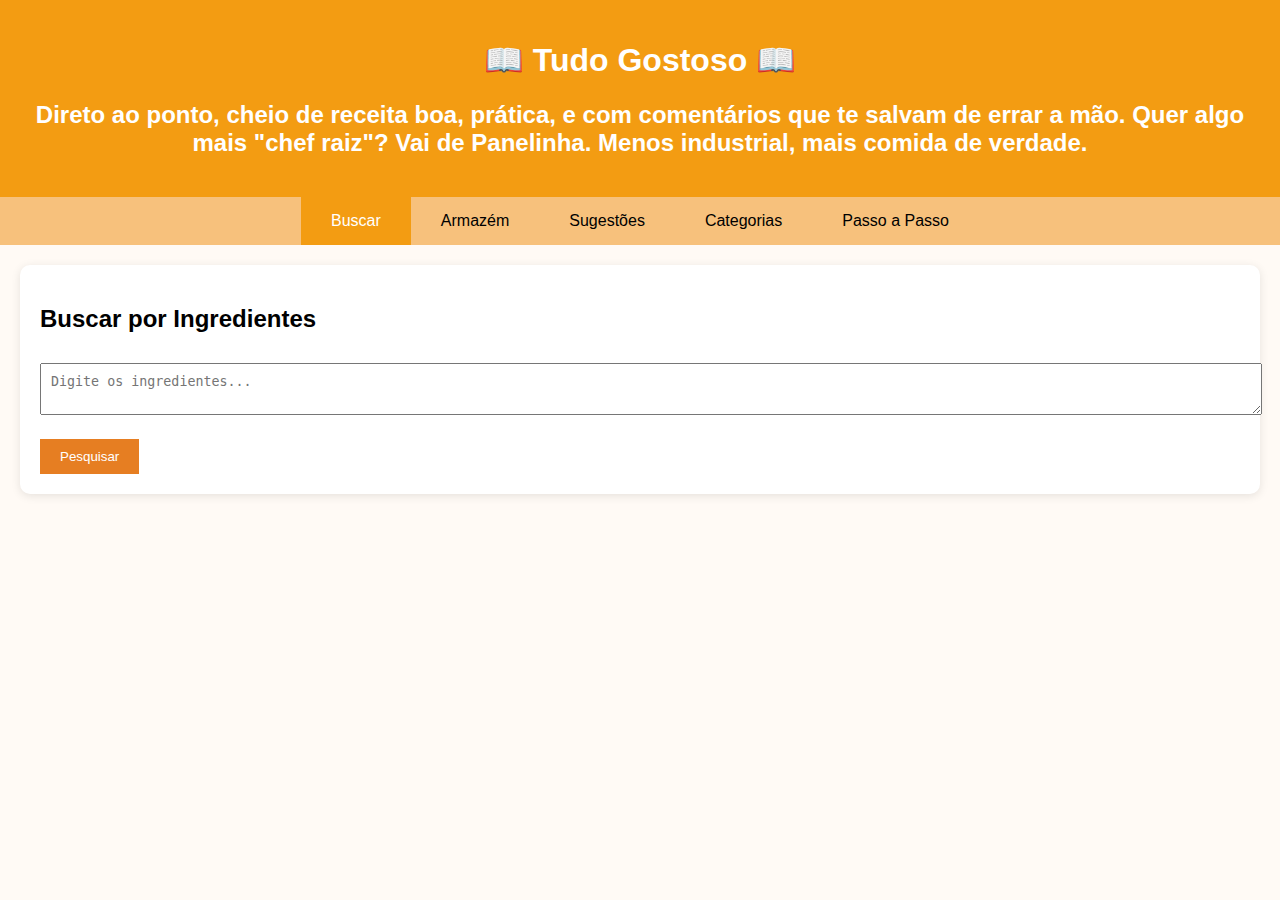
<file: index.html>
<!DOCTYPE html>
<html lang="pt-BR">
<head>
  <meta charset="UTF-8" />
  <meta name="viewport" content="width=device-width, initial-scale=1.0"/>
  <title>Livro de Receitas</title>
  <link rel="stylesheet" href="style.css">
</head>
<body>
  <header>
    <h1>📖 Tudo Gostoso 📖</h1>
    <h2>Direto ao ponto, cheio de receita boa, prática, e com comentários que te salvam de errar a mão.

Quer algo mais "chef raiz"? Vai de Panelinha. Menos industrial, mais comida de verdade.</h2>
  </header>

  <nav>
    <button onclick="showSection('buscar')" class="active">Buscar</button>
    <button onclick="showSection('armazem')">Armazém</button>
    <button onclick="showSection('sugestoes')">Sugestões</button>
    <button onclick="showSection('categorias')">Categorias</button>
    <button onclick="showSection('passo')">Passo a Passo</button>
  </nav>

  <main>
    <div id="buscar" class="section active">
      <div class="card">
        <h2>Buscar por Ingredientes</h2>
        <textarea placeholder="Digite os ingredientes..."></textarea>
        <button class="recipe">Pesquisar</button>
      </div>
    </div>

    <div id="armazem" class="section">
      <div class="card">
        <h2>Armazém de Receitas</h2>
        <ul>
          <li>Panqueca de Banana <a href="editar.html" class="edit-btn">Editar</a></li>
          <li>Strogonoff de Frango <a href="editar.html" class="edit-btn">Editar</a></li>
          <li>Arroz de Forno <a href="editar.html" class="edit-btn">Editar</a></li>
        </ul>
      </div>
    </div>

    <div id="sugestoes" class="section">
      <div class="card">
        <h2>Sugestão do Dia</h2>
        <p>Que tal experimentar uma <strong>salada de grão-de-bico com abacate</strong>?</p>
      </div>
    </div>

    <div id="categorias" class="section">
      <div class="card">
        <h2>Categoria de Receitas</h2>
        <select>
          <option>Massas</option>
          <option>Doces</option>
          <option>Veganas</option>
          <option>Fitness</option>
          <option>Tradicionais</option>
        </select>
      </div>
    </div>

    <div id="passo" class="section">
      <div class="card">
        <h2>Passo a Passo</h2>
        <ol>
          <li>Escolha sua receita favorita.</li>
          <li>Veja os ingredientes e modo de preparo.</li>
          <li>Siga o passo a passo com calma.</li>
          <li>Bom apetite!</li>
        </ol>
      </div>
    </div>
  </main>

  <script>
    function showSection(id) {
      document.querySelectorAll('.section').forEach(sec => sec.classList.remove('active'));
      document.querySelectorAll('nav button').forEach(btn => btn.classList.remove('active'));
      document.getElementById(id).classList.add('active');
      event.target.classList.add('active');
    }
  </script>
</body>
</html>
</file>
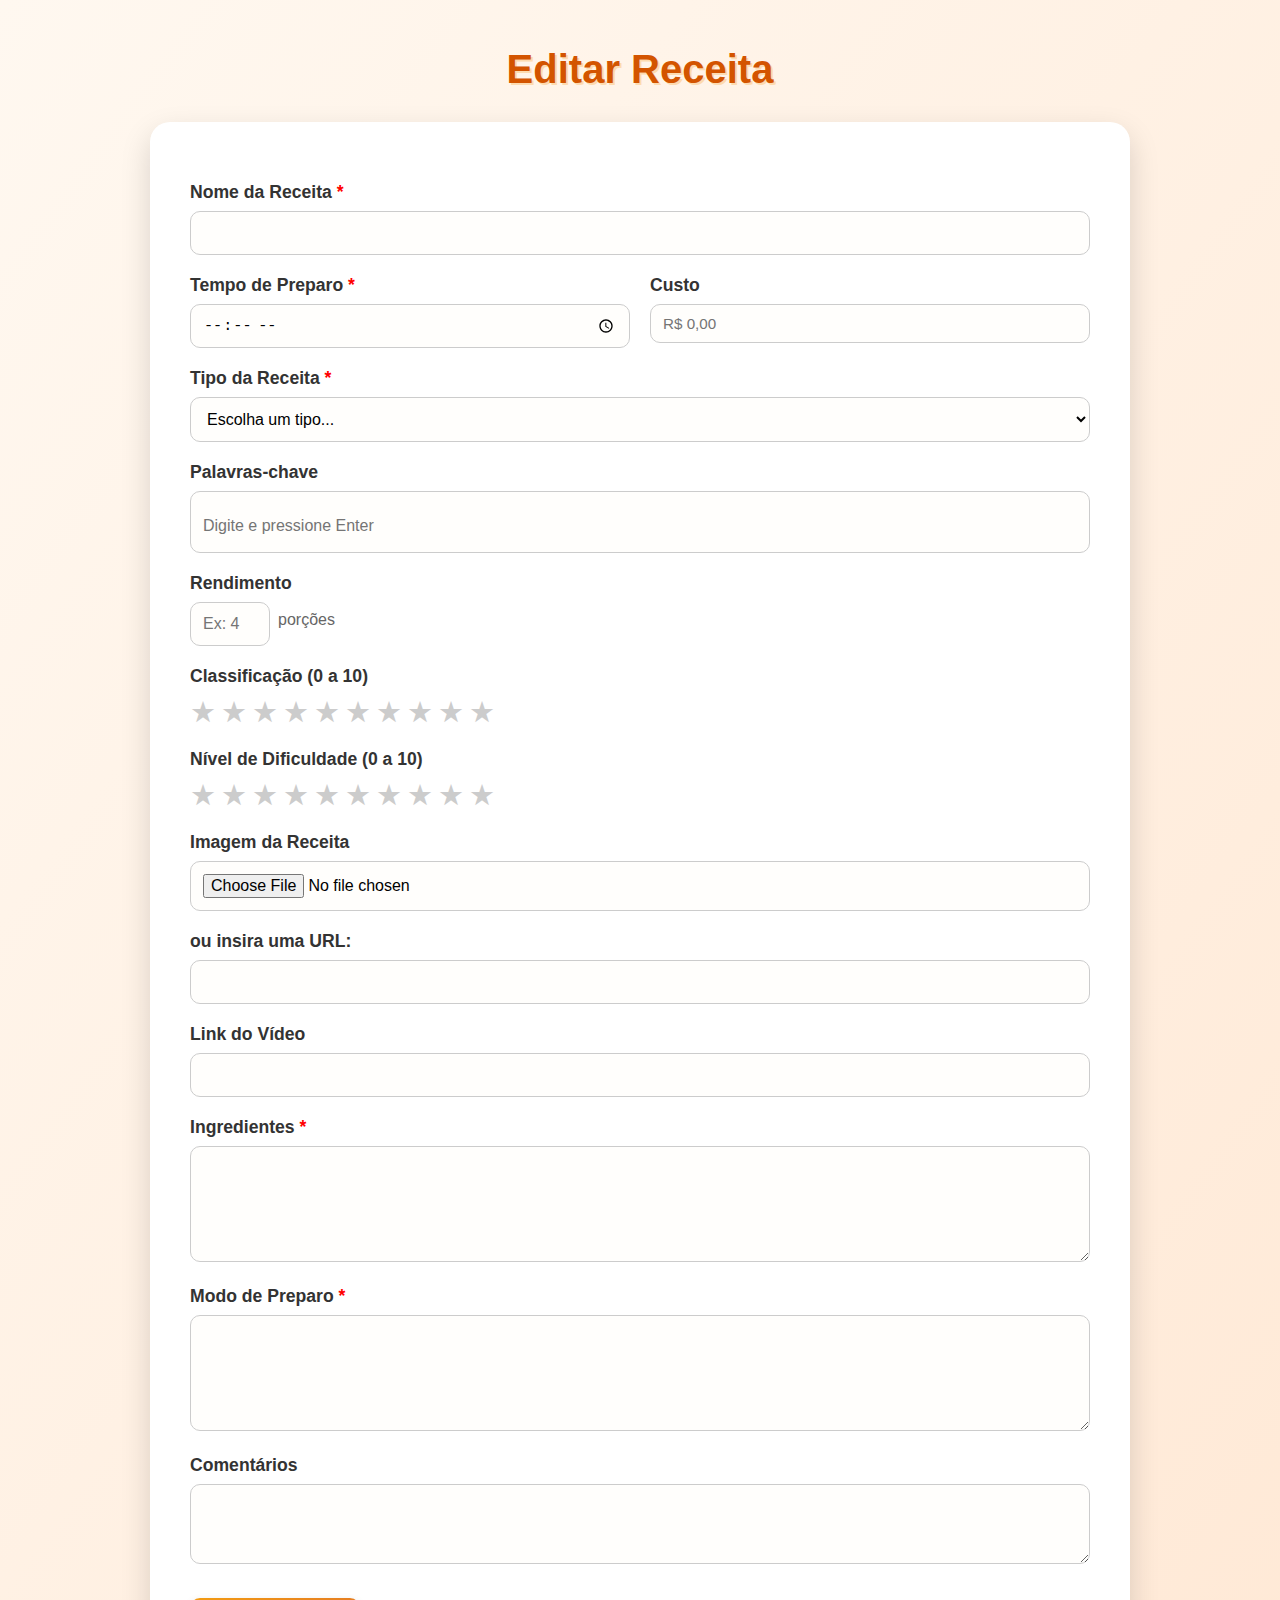
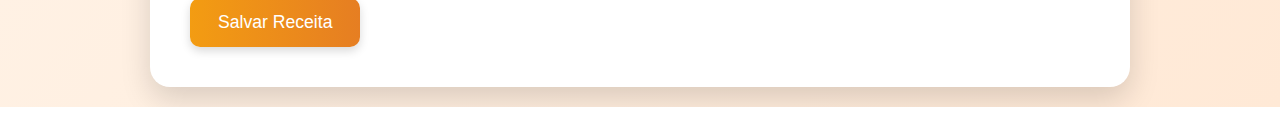
<file: editar.html>
<!DOCTYPE html>
<html lang="pt-BR">
  <head>
    <meta charset="UTF-8" />
    <meta name="viewport" content="width=device-width, initial-scale=1.0"/>
    <title>Editar Receita</title>
    <style>
      body {
        font-family: 'Segoe UI', sans-serif;
        background: linear-gradient(to bottom right, #fff8f0, #ffe9d6);
        margin: 0;
        padding: 20px;
        animation: fadeIn 0.8s ease-in-out;
      }
      @keyframes fadeIn {
        from { opacity: 0; transform: translateY(20px); }
        to { opacity: 1; transform: translateY(0); }
      }
      h1 {
        text-align: center;
        color: #d35400;
        font-size: 2.5rem;
        margin-bottom: 30px;
        text-shadow: 2px 2px 0 #fddbb0;
        animation: pulse 2s infinite;
      }
      @keyframes pulse {
        0%, 100% { transform: scale(1); }
        50% { transform: scale(1.03); }
      }
      .form-card {
        background: white;
        border-radius: 20px;
        box-shadow: 0 12px 30px rgba(0,0,0,0.15);
        padding: 40px;
        max-width: 900px;
        margin: 0 auto;
        animation: slideIn 0.6s ease-out;
      }
      @keyframes slideIn {
        from { transform: translateY(50px); opacity: 0; }
        to { transform: translateY(0); opacity: 1; }
      }
      label {
        display: block;
        margin-top: 20px;
        font-weight: 600;
        font-size: 1.1rem;
        color: #333;
      }
      .required::after {
        content: ' *';
        color: red;
      }
      input, textarea, select {
        width: 100%;
        padding: 12px;
        margin-top: 8px;
        border-radius: 10px;
        border: 1px solid #ccc;
        font-size: 1rem;
        box-sizing: border-box;
        transition: 0.3s;
        background-color: #fffefc;
      }
      input:focus, textarea:focus, select:focus {
        border-color: #f39c12;
        outline: none;
        box-shadow: 0 0 8px rgba(243, 156, 18, 0.5);
      }
      .inline-group {
        display: flex;
        gap: 20px;
        align-items: flex-start;
        flex-wrap: wrap;
      }
      .inline-group .field {
        flex: 1;
        min-width: 140px;
      }
      /* Estilo custo e tempo menores */
      .inline-group.small input {
        width: 100%;
        padding: 10px 12px;
        font-size: 0.95rem;
      }
      /* Preview Imagem e Vídeo */
      .preview-img {
        display: block;
        max-width: 100%;
        max-height: 200px;
        margin-top: 10px;
        border-radius: 10px;
        box-shadow: 0 4px 10px rgba(0,0,0,0.1);
      }
      .video-preview {
        margin-top: 10px;
        width: 100%;
        height: 315px;
        border: none;
        border-radius: 10px;
        box-shadow: 0 4px 10px rgba(0,0,0,0.1);
      }
      /* Botão */
      button {
        background: linear-gradient(to right, #f39c12, #e67e22);
        color: white;
        padding: 14px 28px;
        border: none;
        margin-top: 30px;
        cursor: pointer;
        border-radius: 10px;
        font-size: 1.1rem;
        transition: all 0.3s ease;
        box-shadow: 0 4px 10px rgba(0,0,0,0.15);
      }
      button:hover {
        background: linear-gradient(to right, #e67e22, #d35400);
        transform: scale(1.05);
        box-shadow: 0 6px 14px rgba(0,0,0,0.25);
      }
      /* Estrelas para classificação e dificuldade */
      .stars {
        display: flex;
        gap: 5px;
        user-select: none;
        margin-top: 8px;
      }
      .star {
        font-size: 1.8rem;
        color: #ccc;
        cursor: pointer;
        transition: color 0.3s;
      }
      .star.filled {
        color: #f39c12;
        text-shadow: 0 0 4px #f39c12aa;
      }
      .star:hover,
      .star:hover ~ .star {
        color: #f39c12;
      }
      /* Palavras-chave estilo tags */
      .tag-container {
        margin-top: 8px;
        border: 1px solid #ccc;
        border-radius: 10px;
        padding: 8px;
        min-height: 44px;
        display: flex;
        flex-wrap: wrap;
        gap: 6px;
        background: #fffefc;
        transition: border-color 0.3s;
      }
      .tag-container:focus-within {
        border-color: #f39c12;
        box-shadow: 0 0 8px rgba(243, 156, 18, 0.5);
      }
      .tag {
        background: #f39c12;
        color: white;
        padding: 6px 10px;
        border-radius: 12px;
        font-size: 0.9rem;
        display: flex;
        align-items: center;
        gap: 6px;
        animation: tagPop 0.3s ease forwards;
      }
      @keyframes tagPop {
        from { transform: scale(0.5); opacity: 0; }
        to { transform: scale(1); opacity: 1; }
      }
      .tag button {
        background: none;
        border: none;
        color: white;
        cursor: pointer;
        font-weight: bold;
        font-size: 1.1rem;
        line-height: 1;
        padding: 0 4px 0 0;
      }
      /* Campo input para adicionar tags */
      .tag-input {
        flex: 1;
        border: none;
        font-size: 1rem;
        padding: 6px 4px;
        min-width: 80px;
        background: transparent;
        outline: none;
      }
      /* Rendimento com unidade */
      .rendimento-field {
        display: flex;
        align-items: center;
        gap: 8px;
      }
      .rendimento-field input {
        flex: 1;
        max-width: 80px;
      }
      .rendimento-unit {
        font-size: 1rem;
        color: #666;
        user-select: none;
      }
      .star {
        font-size: 1.8rem;
        color: #ccc;
        cursor: pointer;
        transition: color 0.3s;
      }
      .star.filled {
        color: #f39c12;
        text-shadow: 0 0 4px #f39c12aa;
      }
    </style>
  </head>
  <body>
    <h1>Editar Receita</h1>
    <div class="form-card">
      <form>

        <label for="nome" class="required">Nome da Receita</label>
        <input type="text" id="nome" name="nome" required />

        <div class="inline-group small">
          <div class="field">
            <label for="tempo" class="required">Tempo de Preparo</label>
            <input type="time" id="tempo" name="tempo" required />
          </div>
          <div class="field">
            <label for="custo">Custo</label>
            <input type="text" id="custo" name="custo" placeholder="R$ 0,00" />
          </div>
        </div>

        <label for="tipoReceita" class="required">Tipo da Receita</label>
        <select id="tipoReceita" name="tipoReceita" required>
          <option value="" disabled selected>Escolha um tipo...</option>
          <option value="entrada">Entrada</option>
          <option value="petisco">Petisco</option>
          <option value="almoco">Almoço</option>
          <option value="jantar">Jantar</option>
          <option value="prato-principal">Prato Principal</option>
          <option value="sobremesa">Sobremesa</option>
          <option value="bebida">Bebida</option>
          <option value="lanche">Lanche</option>
          <option value="outro">Outro</option>
        </select>

        <label for="palavrasChave">Palavras-chave</label>
        <div class="tag-container" tabindex="0" id="tagContainer">
          <input type="text" id="tagInput" class="tag-input" placeholder="Digite e pressione Enter" />
        </div>

        <label for="rendimento">Rendimento</label>
        <div class="rendimento-field">
          <input type="number" id="rendimento" name="rendimento" min="1" placeholder="Ex: 4" />
          <span class="rendimento-unit">porções</span>
        </div>

        <label for="classificacao">Classificação (0 a 10)</label>
        <div class="stars" id="classificacao">
          <!-- 10 estrelas -->
          <span class="star" data-value="1">★</span>
          <span class="star" data-value="2">★</span>
          <span class="star" data-value="3">★</span>
          <span class="star" data-value="4">★</span>
          <span class="star" data-value="5">★</span>
          <span class="star" data-value="6">★</span>
          <span class="star" data-value="7">★</span>
          <span class="star" data-value="8">★</span>
          <span class="star" data-value="9">★</span>
          <span class="star" data-value="10">★</span>
        </div>

        <label for="dificuldade">Nível de Dificuldade (0 a 10)</label>
        <div class="stars" id="dificuldade">
          <span class="star" data-value="1">★</span>
          <span class="star" data-value="2">★</span>
          <span class="star" data-value="3">★</span>
          <span class="star" data-value="4">★</span>
          <span class="star" data-value="5">★</span>
          <span class="star" data-value="6">★</span>
          <span class="star" data-value="7">★</span>
          <span class="star" data-value="8">★</span>
          <span class="star" data-value="9">★</span>
          <span class="star" data-value="10">★</span>
        </div>

        <label for="imagem">Imagem da Receita</label>
        <input type="file" id="uploadImagem" accept="image/*" />
        <label for="imagem">ou insira uma URL:</label>
        <input type="url" id="imagem" name="imagem" />

        <img id="imgPreview" class="preview-img" style="display:none;" alt="Preview da imagem" />

        <label for="video">Link do Vídeo</label>
        <input type="url" id="video" name="video" />
        <iframe id="videoPreview" class="video-preview" style="display:none;" allowfullscreen></iframe>

        <label for="ingredientes" class="required">Ingredientes</label>
        <textarea id="ingredientes" name="ingredientes" rows="5" required></textarea>

        <label for="preparo" class="required">Modo de Preparo</label>
        <textarea id="preparo" name="preparo" rows="5" required></textarea>

        <label for="comentarios">Comentários</label>
        <textarea id="comentarios" name="comentarios" rows="3"></textarea>

        <button type="submit">Salvar Receita</button>
      </form>
    </div>

    <script>
      // Máscara simples para custo
      const custoInput = document.getElementById('custo');
      custoInput.addEventListener('input', function(e) {
        let value = e.target.value.replace(/\D/g, '');
        value = (parseFloat(value) / 100).toFixed(2) + '';
        if(isNaN(value)) {
          e.target.value = '';
          return;
        }
        e.target.value = 'R$ ' + value.replace('.', ',');
      });

      // Preview da imagem upload ou URL
      const uploadImagem = document.getElementById('uploadImagem');
      const imgInput = document.getElementById('imagem');
      const imgPreview = document.getElementById('imgPreview');

      uploadImagem.addEventListener('change', function(e) {
        const file = e.target.files[0];
        if(!file) return;
        const url = URL.createObjectURL(file);
        imgPreview.src = url;
        imgPreview.style.display = 'block';
      });
      imgInput.addEventListener('input', function(e) {
        const url = e.target.value.trim();
        if(url && (url.startsWith('http://') || url.startsWith('https://'))) {
          imgPreview.src = url;
          imgPreview.style.display = 'block';
        } else {
          imgPreview.style.display = 'none';
        }
      });

      // Preview vídeo do YouTube
      const videoInput = document.getElementById('video');
      const videoPreview = document.getElementById('videoPreview');

      videoInput.addEventListener('input', function(e) {
        const url = e.target.value.trim();
        const id = extractYouTubeID(url);
        if(id) {
          videoPreview.src = `https://www.youtube.com/embed/${id}`;
          videoPreview.style.display = 'block';
        } else {
          videoPreview.style.display = 'none';
          videoPreview.src = '';
        }
      });
      function extractYouTubeID(url) {
        // Extraí ID de link padrão ou curto do YouTube
        const regExp = /(?:youtube\.com\/(?:[^\/]+\/.+\/|(?:v|e(?:mbed)?)\/|.*[?&]v=)|youtu\.be\/)([^"&?\/ ]{11})/;
        const match = url.match(regExp);
        return (match && match[1]) ? match[1] : null;
      }

      // Sistema de estrelas interativas (0-10)
function starRating(containerId) {
  const container = document.getElementById(containerId);
  const stars = container.querySelectorAll('.star');
  let selectedValue = 0;

  stars.forEach(star => {
    star.addEventListener('mouseover', () => {
      fillStars(stars, star.dataset.value);
    });
    star.addEventListener('mouseout', () => {
      fillStars(stars, selectedValue);
    });
    star.addEventListener('click', () => {
      selectedValue = star.dataset.value;
      fillStars(stars, selectedValue);
    });
  });

  function fillStars(stars, count) {
    stars.forEach(s => {
      s.classList.toggle('filled', s.dataset.value <= count);
    });
  }
}

      starRating('classificacao');
      starRating('dificuldade');

      // Tags input simples para palavras-chave
      const tagContainer = document.getElementById('tagContainer');
      const tagInput = document.getElementById('tagInput');

      tagInput.addEventListener('keydown', function(e) {
        if(e.key === 'Enter' && tagInput.value.trim() !== '') {
          e.preventDefault();
          addTag(tagInput.value.trim());
          tagInput.value = '';
        }
      });

      function addTag(text) {
        // Evita duplicatas
        const tags = [...tagContainer.querySelectorAll('.tag')].map(t => t.textContent.slice(0, -1));
        if(tags.includes(text)) return;

        const tag = document.createElement('span');
        tag.className = 'tag';
        tag.textContent = text;

        const closeBtn = document.createElement('button');
        closeBtn.type = 'button';
        closeBtn.textContent = '×';
        closeBtn.onclick = () => tag.remove();

        tag.appendChild(closeBtn);
        tagContainer.insertBefore(tag, tagInput);
      }
      function setupStarRating(containerId) {
        const container = document.getElementById(containerId);
        const stars = container.querySelectorAll('.star');
        let selectedValue = 0;

        stars.forEach(star => {
          const value = parseInt(star.dataset.value);

          star.addEventListener('click', () => {
            selectedValue = value;
            updateStars();
          });

          star.addEventListener('mouseover', () => {
            highlightStars(value);
          });

          star.addEventListener('mouseout', () => {
            highlightStars(selectedValue);
          });
        });

        function updateStars() {
          stars.forEach(star => {
            const val = parseInt(star.dataset.value);
            star.classList.toggle('filled', val <= selectedValue);
          });
        }

        function highlightStars(value) {
          stars.forEach(star => {
            const val = parseInt(star.dataset.value);
            star.classList.toggle('filled', val <= value);
          });
        }
      }

      setupStarRating('classificacao');
      setupStarRating('dificuldade');
    </script>
  </body>
</html>
</file>
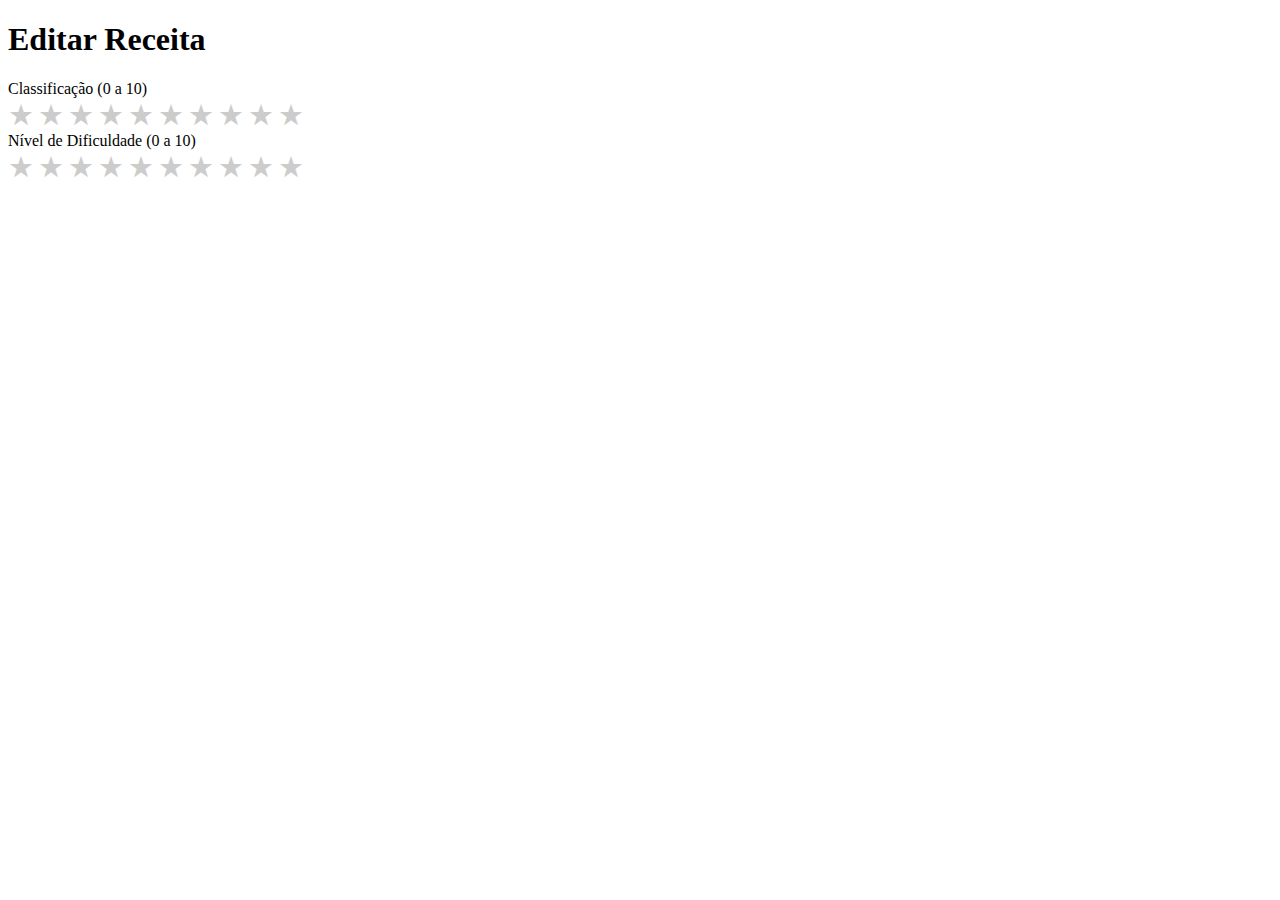
<file: star.html>
<!DOCTYPE html>
<html lang="pt-BR">
  <head>
    <meta charset="UTF-8" />
    <meta name="viewport" content="width=device-width, initial-scale=1.0"/>
    <title>Editar Receita</title>
    <style>
      /* ... estilos existentes ... */

      .star {
        font-size: 1.8rem;
        color: #ccc;
        cursor: pointer;
        transition: color 0.3s;
      }
      .star.filled {
        color: #f39c12;
        text-shadow: 0 0 4px #f39c12aa;
      }
    </style>
  </head>
  <body>
    <h1>Editar Receita</h1>
    <div class="form-card">
      <form>
        <!-- ... campos existentes ... -->

        <label for="classificacao">Classificação (0 a 10)</label>
        <div class="stars" id="classificacao">
          <!-- 10 estrelas -->
          <span class="star" data-value="1">★</span>
          <span class="star" data-value="2">★</span>
          <span class="star" data-value="3">★</span>
          <span class="star" data-value="4">★</span>
          <span class="star" data-value="5">★</span>
          <span class="star" data-value="6">★</span>
          <span class="star" data-value="7">★</span>
          <span class="star" data-value="8">★</span>
          <span class="star" data-value="9">★</span>
          <span class="star" data-value="10">★</span>
        </div>

        <label for="dificuldade">Nível de Dificuldade (0 a 10)</label>
        <div class="stars" id="dificuldade">
          <span class="star" data-value="1">★</span>
          <span class="star" data-value="2">★</span>
          <span class="star" data-value="3">★</span>
          <span class="star" data-value="4">★</span>
          <span class="star" data-value="5">★</span>
          <span class="star" data-value="6">★</span>
          <span class="star" data-value="7">★</span>
          <span class="star" data-value="8">★</span>
          <span class="star" data-value="9">★</span>
          <span class="star" data-value="10">★</span>
        </div>

        <!-- ... resto do form ... -->

      </form>
    </div>

    <script>
      function setupStarRating(containerId) {
        const container = document.getElementById(containerId);
        const stars = container.querySelectorAll('.star');
        let selectedValue = 0;

        stars.forEach(star => {
          const value = parseInt(star.dataset.value);

          star.addEventListener('click', () => {
            selectedValue = value;
            updateStars();
          });

          star.addEventListener('mouseover', () => {
            highlightStars(value);
          });

          star.addEventListener('mouseout', () => {
            highlightStars(selectedValue);
          });
        });

        function updateStars() {
          stars.forEach(star => {
            const val = parseInt(star.dataset.value);
            star.classList.toggle('filled', val <= selectedValue);
          });
        }

        function highlightStars(value) {
          stars.forEach(star => {
            const val = parseInt(star.dataset.value);
            star.classList.toggle('filled', val <= value);
          });
        }
      }

      setupStarRating('classificacao');
      setupStarRating('dificuldade');
    </script>
  </body>
</html>
</file>
<file: style.css>
body {
      font-family: 'Segoe UI', sans-serif;
      background: #fffaf5;
      margin: 0;
      padding: 0;
    }
    header {
      background: #f39c12;
      padding: 20px;
      text-align: center;
      color: white;
    }
    nav {
      display: flex;
      justify-content: center;
      background: #f7c17c;
    }
    nav button {
      background: none;
      border: none;
      padding: 15px 30px;
      cursor: pointer;
      font-size: 16px;
    }
    nav button:hover, nav button.active {
      background: #f39c12;
      color: white;
    }
    .section {
      display: none;
      padding: 20px;
    }
    .section.active {
      display: block;
    }
    .card {
      background: white;
      border-radius: 10px;
      box-shadow: 0 2px 10px rgba(0,0,0,0.1);
      padding: 20px;
      margin-bottom: 20px;
    }
    textarea, select {
      width: 100%;
      padding: 10px;
      margin: 10px 0;
    }
    button.recipe {
      background-color: #e67e22;
      color: white;
      padding: 10px 20px;
      border: none;
      margin-top: 10px;
      cursor: pointer;
    }
</file>
